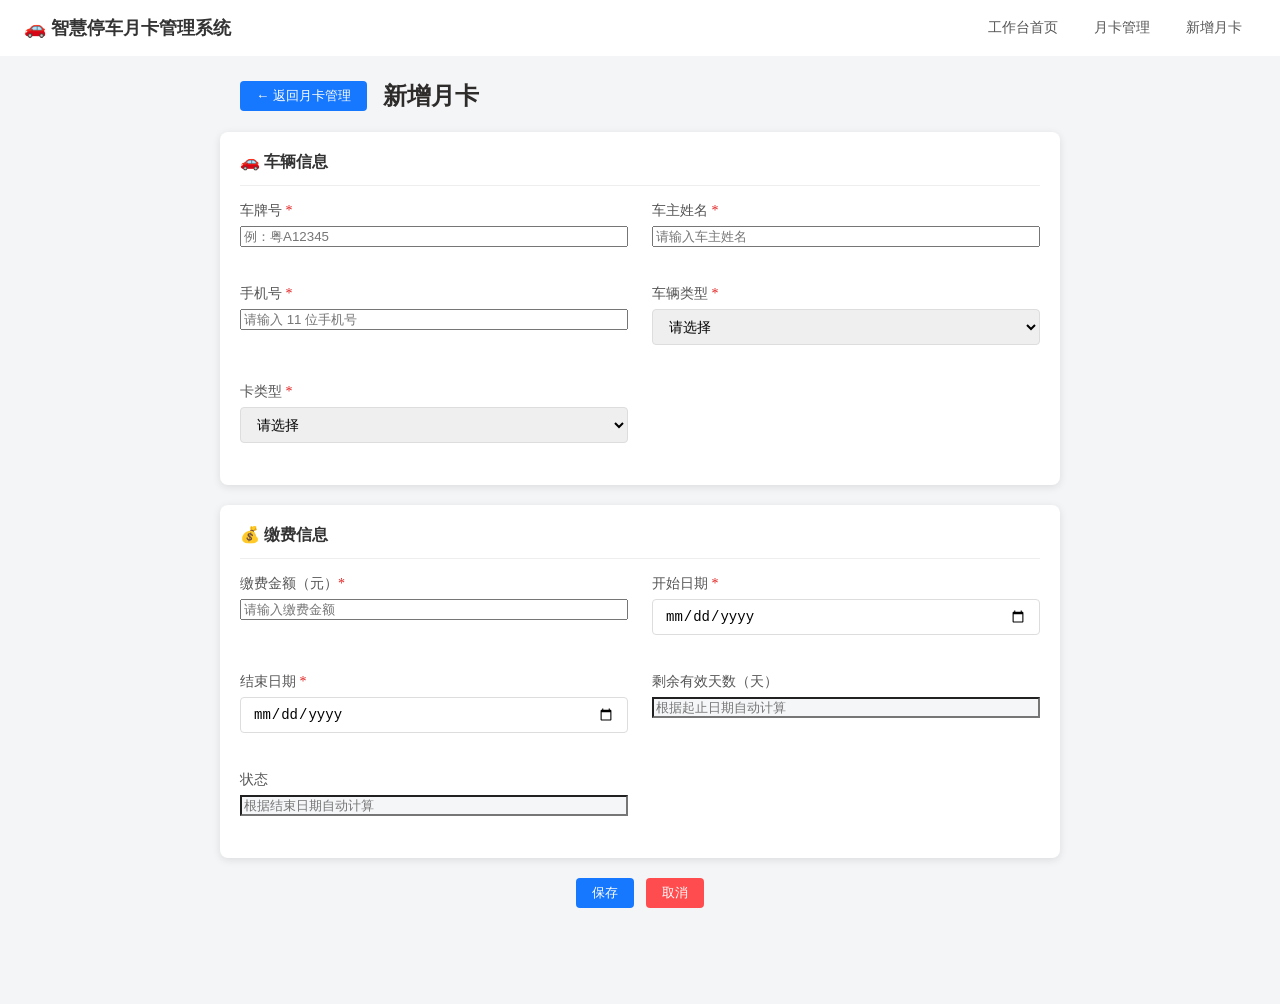
<file: addMonthCard.html>
<!DOCTYPE html>
<html lang="zh-CN">
<head>
    <meta charset="UTF-8">
    <meta name="viewport" content="width=device-width, initial-scale=1.0">
    <title>停车月卡管理系统 - 新增月卡</title>
    <link rel="stylesheet" href="css/style.css">
    <link rel="stylesheet" href="css/addMonthCard.css">
</head>
<body>
     <header class="topbar">
        <div class="logo">🚗 智慧停车月卡管理系统</div>
        <nav>
            <a href="index.html">工作台首页</a>
            <a href="monthCard.html" class="">月卡管理</a>
            <a href="addMonthCard.html">新增月卡</a>
        </nav>
    </header>
    <div class="form-page">
        <div class="page-head">
            <button type="button" class="btn btn-outline" id="btnBack">← 返回月卡管理</button>
            <h2 class="page-title" id="pageTitle">新增月卡</h2>
        </div>

        <form id="cardForm" onsubmit="return false;">
            <!-- 车辆信息表单卡片 -->
            <section class="form-card">
                <h3 class="form-card-title">🚗 车辆信息</h3>
                <div class="form-grid">
                    <div class="form-item">
                        <label>车牌号 <em>*</em></label>
                        <input id="plateNo" placeholder="例：粤A12345">
                        <span class="error-msg" id="err-plateNo"></span>
                    </div>
                    <div class="form-item">
                        <label>车主姓名 <em>*</em></label>
                        <input id="ownerName" placeholder="请输入车主姓名">
                        <span class="error-msg" id="err-ownerName"></span>
                    </div>
                    <div class="form-item">
                        <label>手机号 <em>*</em></label>
                        <input id="phone" maxlength="11" placeholder="请输入 11 位手机号">
                        <span class="error-msg" id="err-phone"></span>
                    </div>
                    <div class="form-item">
                        <label>车辆类型 <em>*</em></label>
                        <select id="vehicleType">
                            <option value="">请选择</option>
                            <option>小型汽车</option>
                            <option>大型汽车</option>
                            <option>新能源车</option>
                        </select>
                        <span class="error-msg" id="err-vehicleType"></span>
                    </div>
                    <div class="form-item">
                        <label>卡类型 <em>*</em></label>
                        <select id="cardType">
                            <option value="">请选择</option>
                            <option>月卡</option>
                            <option>季卡</option>
                            <option>半年卡</option>
                            <option>年卡</option>
                        </select>
                        <span class="error-msg" id="err-cardType"></span>
                    </div>
                </div>
            </section>

            <!-- 缴费信息表单卡片 -->
            <section class="form-card">
                <h3 class="form-card-title">💰 缴费信息</h3>
                <div class="form-grid">
                    <div class="form-item">
                        <label>缴费金额（元）<em>*</em></label>
                        <input id="payAmount" placeholder="请输入缴费金额">
                        <span class="error-msg" id="err-payAmount"></span>
                    </div>
                    <div class="form-item">
                        <label>开始日期 <em>*</em></label>
                        <input type="date" id="startDate">
                        <span class="error-msg" id="err-startDate"></span>
                    </div>
                    <div class="form-item">
                        <label>结束日期 <em>*</em></label>
                        <input type="date" id="endDate">
                        <span class="error-msg" id="err-endDate"></span>
                    </div>
                    <div class="form-item">
                        <label>剩余有效天数（天）</label>
                        <input id="remainDay" readonly placeholder="根据起止日期自动计算">
                        <span class="error-msg" id="err-remainDay"></span>
                    </div>
                    <div class="form-item">
                        <label>状态</label>
                        <input id="status" readonly placeholder="根据结束日期自动计算">
                        <span class="error-msg" id="err-status"></span>
                    </div>
                </div>
            </section>

            <!-- 底部操作按钮 -->
            <div class="form-actions">
                <button type="submit" class="btn btn-blue" id="btnSubmit">保存</button>
                <button type="button" class="btn btn-gray" id="btnCancel">取消</button>
            </div>
        </form>
    </div>

    
    <script src="js/indexScript.js"></script>
</body>
</html>
</file>
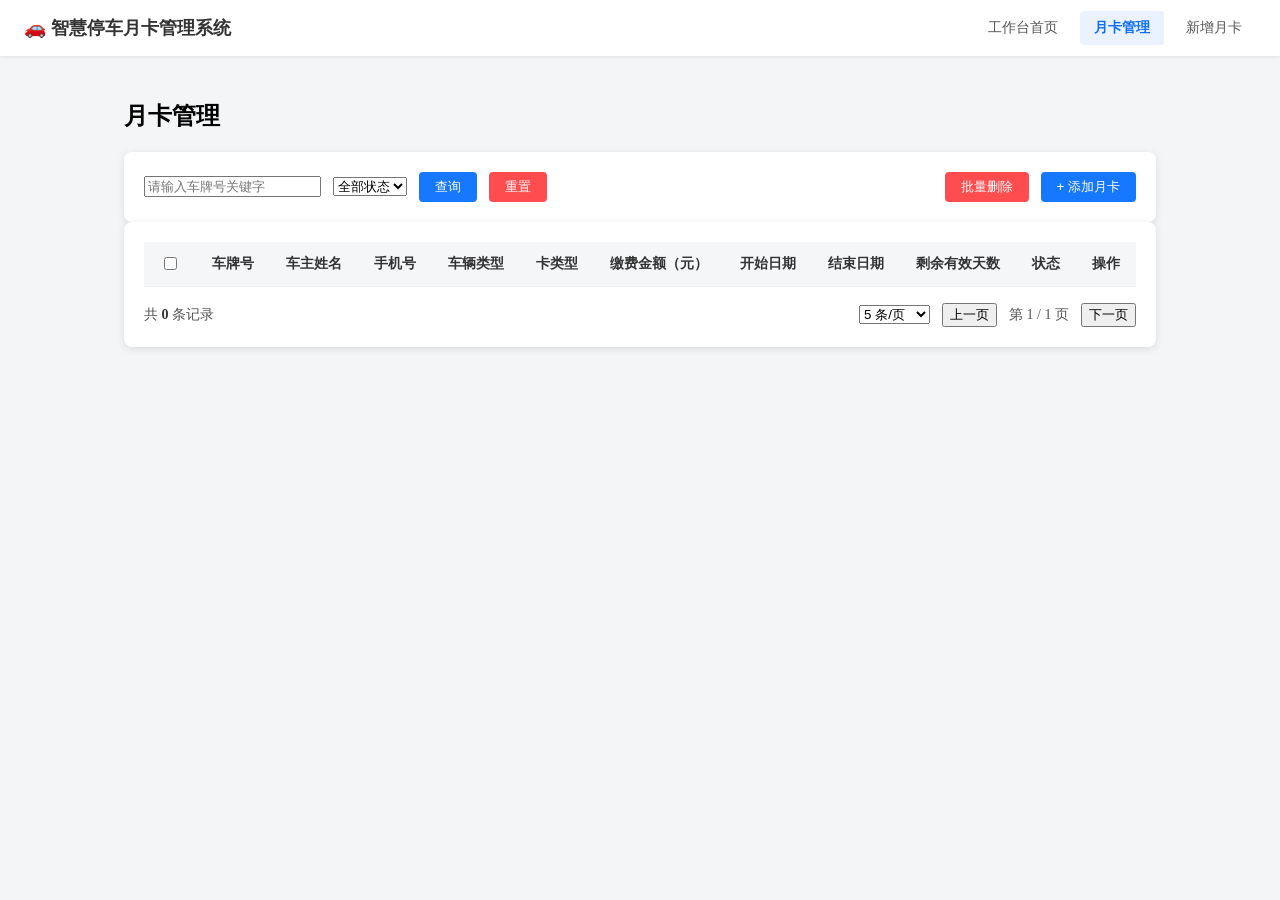
<file: monthCard.html>
<!DOCTYPE html>
<html lang="zh-CN">
<head>
    <meta charset="UTF-8">
    <meta name="viewport" content="width=device-width, initial-scale=1.0">
    <title>停车月卡管理系统 - 月卡管理</title>
    <link rel="stylesheet" href="css/style.css">
    <link rel="stylesheet" href="css/monthCard.css">
</head>
<body>
        <header class="topbar">
        <div class="logo">🚗 智慧停车月卡管理系统</div>
        <nav>
            <a href="index.html">工作台首页</a>
            <a href="monthCard.html" class="active">月卡管理</a>
            <a href="addMonthCard.html">新增月卡</a>
        </nav>
    </header>

    <main class="container">
        <h2 class="page-title">月卡管理</h2>

        <!-- 查询筛选区域 + 操作按钮 -->
        <section class="panel toolbar">
            <div class="filter-group">
                <input type="text" id="qPlateNo" placeholder="请输入车牌号关键字">
                <select id="qStatus">
                    <option value="">全部状态</option>
                    <option value="0">可用</option>
                    <option value="1">已过期</option>
                </select>
                <button type="button" class="btn btn-primary"  id="btnQuery">查询</button>
                <button type="button" class="btn" id="btnReset">重置</button>
            </div>
            <div class="action-group">
                <button type="button" class="btn btn-danger" id="btnBatchDelete">批量删除</button>
                <button type="button" class="btn btn-primary" id="btnAdd">+ 添加月卡</button>
            </div>
        </section>

        <!-- 月卡列表表格 + 分页组件 -->
        <section class="panel">
            <div class="table-wrap">
                <table>
                    <thead>
                        <tr>
                            <th><input type="checkbox" id="checkAll" title="全选"></th>
                            <th>车牌号</th>
                            <th>车主姓名</th>
                            <th>手机号</th>
                            <th>车辆类型</th>
                            <th>卡类型</th>
                            <th>缴费金额（元）</th>
                            <th>开始日期</th>
                            <th>结束日期</th>
                            <th>剩余有效天数</th>
                            <th>状态</th>
                            <th>操作</th>
                        </tr>
                    </thead>
                    <tbody id="tbody">
                        <!-- 表格数据由 js/monthCard.js 的 renderTable() 动态生成 -->
                    </tbody>
                </table>
            </div>

            <!-- 分页组件 -->
            <div class="pagination">
                <span class="pagination-total">共 <b id="totalCount">0</b> 条记录</span>
                <div class="pagination-controls">
                    <select id="pageSizeSelect">
                        <option value="5" selected>5 条/页</option>
                        <option value="10">10 条/页</option>
                    </select>
                    <button type="button" class="btn" id="btnPrev">上一页</button>
                    <span id="pageInfo">第 1 / 1 页</span>
                    <button type="button" class="btn" id="btnNext">下一页</button>
                </div>
            </div>
        </section>
    </main>

    <!-- 弹窗：查看 / 编辑 / 续费 三种模式共用 -->
    <div class="modal-mask" id="modalMask" hidden>
        <div class="modal">
            <div class="modal-header">
                <h3 id="modalTitle">查看月卡</h3>
                <button type="button" class="modal-close" id="btnModalClose" title="关闭">×</button>
            </div>
            <div class="modal-body">
                <div class="form-grid">
                    <div class="form-item">
                        <label>记录ID</label>
                        <input id="m-id" disabled>
                    </div>
                    <div class="form-item">
                        <label>车牌号 <em>*</em></label>
                        <input id="m-plateNo" placeholder="例：粤A12345">
                        <span class="error-msg" id="err-m-plateNo"></span>
                    </div>
                    <div class="form-item">
                        <label>车主姓名 <em>*</em></label>
                        <input id="m-ownerName" placeholder="请输入车主姓名">
                        <span class="error-msg" id="err-m-ownerName"></span>
                    </div>
                    <div class="form-item">
                        <label>手机号 <em>*</em></label>
                        <input id="m-phone" maxlength="11" placeholder="请输入 11 位手机号">
                        <span class="error-msg" id="err-m-phone"></span>
                    </div>
                    <div class="form-item">
                        <label>车辆类型 <em>*</em></label>
                        <select id="m-vehicleType">
                            <option value="">请选择</option>
                            <option>小型汽车</option>
                            <option>大型汽车</option>
                            <option>新能源车</option>
                        </select>
                        <span class="error-msg" id="err-m-vehicleType"></span>
                    </div>
                    <div class="form-item">
                        <label>卡类型 <em>*</em></label>
                        <select id="m-cardType">
                            <option value="">请选择</option>
                            <option>月卡</option>
                            <option>季卡</option>
                            <option>半年卡</option>
                            <option>年卡</option>
                        </select>
                        <span class="error-msg" id="err-m-cardType"></span>
                    </div>
                    <div class="form-item">
                        <label>缴费金额（元）<em>*</em></label>
                        <input id="m-payAmount" placeholder="请输入缴费金额">
                        <span class="error-msg" id="err-m-payAmount"></span>
                    </div>
                    <div class="form-item">
                        <label>开始日期 <em>*</em></label>
                        <input type="date" id="m-startDate">
                        <span class="error-msg" id="err-m-startDate"></span>
                    </div>
                    <div class="form-item">
                        <label>结束日期 <em>*</em></label>
                        <input type="date" id="m-endDate">
                        <span class="error-msg" id="err-m-endDate"></span>
                    </div>
                    <div class="form-item">
                        <label>剩余有效天数（天）</label>
                        <input id="m-remainDay" placeholder="自动计算，可手动修改">
                        <span class="error-msg" id="err-m-remainDay"></span>
                    </div>
                    <div class="form-item">
                        <label>状态</label>
                        <select id="m-status">
                            <option value="0">可用</option>
                            <option value="1">已过期</option>
                        </select>
                        <span class="error-msg" id="err-m-status"></span>
                    </div>
                </div>
            </div>
            <div class="modal-footer">
                <button type="button" class="btn" id="btnModalCancel">关闭</button>
                <button type="button" class="btn btn-primary" id="btnModalSave">保存</button>
            </div>
        </div>
    </div>
    <script src="js/monthCard.js"></script>
    <script src="js/monthCardQuery.js"></script>
    <script src="js/monthCardDelete.js"></script>

    
</body>
</html>
</file>
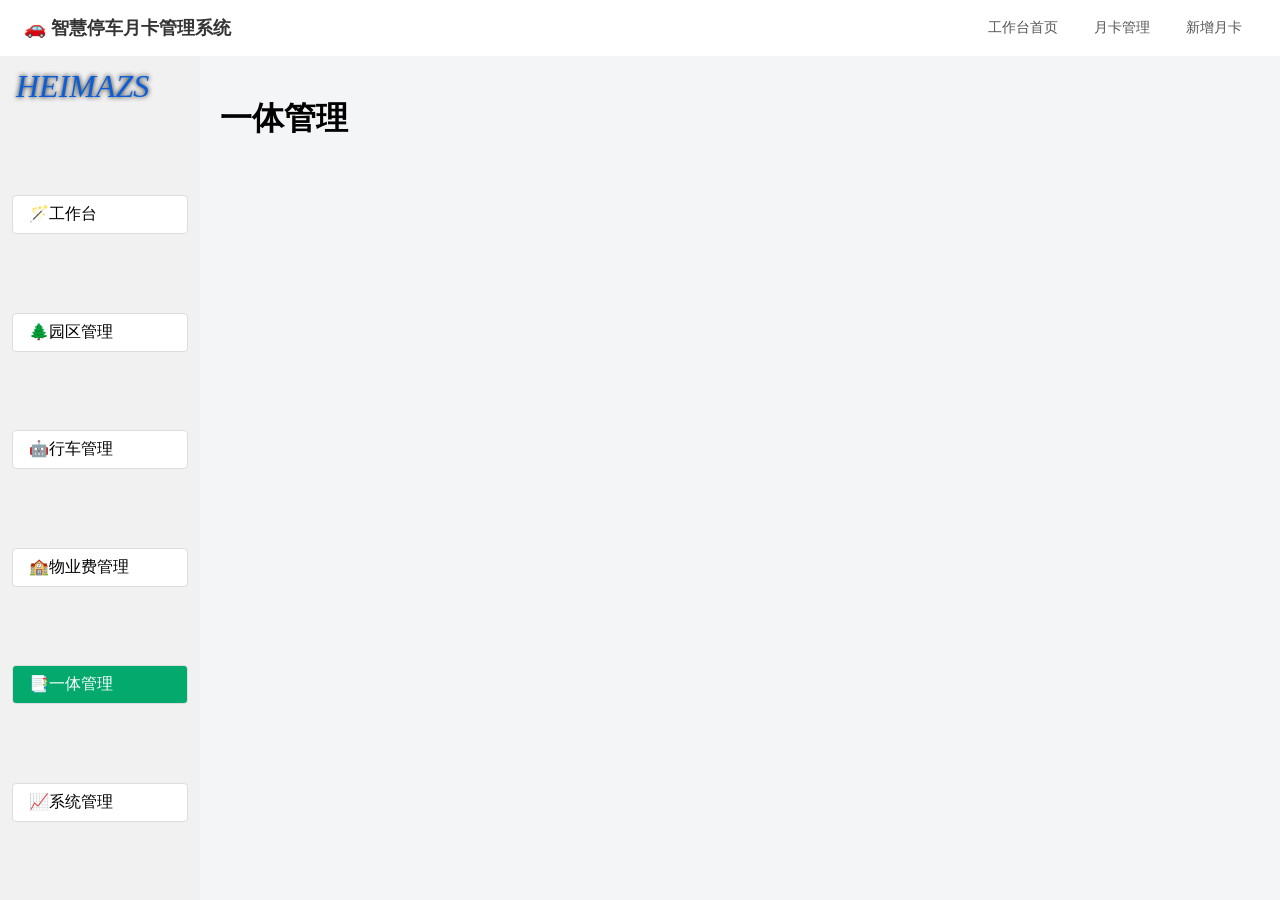
<file: unified.html>
<!DOCTYPE html>
<html lang="zh-CN">
<head>
    <meta charset="UTF-8">
    <meta name="viewport" content="width=device-width, initial-scale=1.0">
    <title>停车月卡管理系统 - 一体管理</title>
    <link rel="stylesheet" href="css/style.css">
</head>
<body>
    
    <header class="topbar">
        <div class="logo">🚗 智慧停车月卡管理系统</div>
        <nav>
            <a href="index.html">工作台首页</a>
            <a href="monthCard.html">月卡管理</a>
            <a href="addMonthCard.html">新增月卡</a>
        </nav>
    </header>

    <!-- 导航栏下方：侧边栏 + 内容区 -->
    <div class="below">
        <!-- 左侧边栏 -->
        <div class="sidebar-box">
            <div class="LiterA">HEIMAZS</div>
            <ul class="sidebar">
                <li><a href="index.html">🪄工作台</a></li>
            <li><a href="park.html">🌲园区管理</a></li>
            <li><a href="traffic.html">🤖行车管理</a></li>
            <li><a href="property.html">🏫物业费管理</a></li>
            <li><a href="unified.html" class="active">📑一体管理</a></li>
            <li><a href="system.html">📈系统管理</a></li>
            </ul>
        </div>

        <!-- 右侧内容区 -->
        <main class="content">
            <h1>一体管理</h1>
            <p></p>
        </main>
    </div>
</body>
</html>
</file>
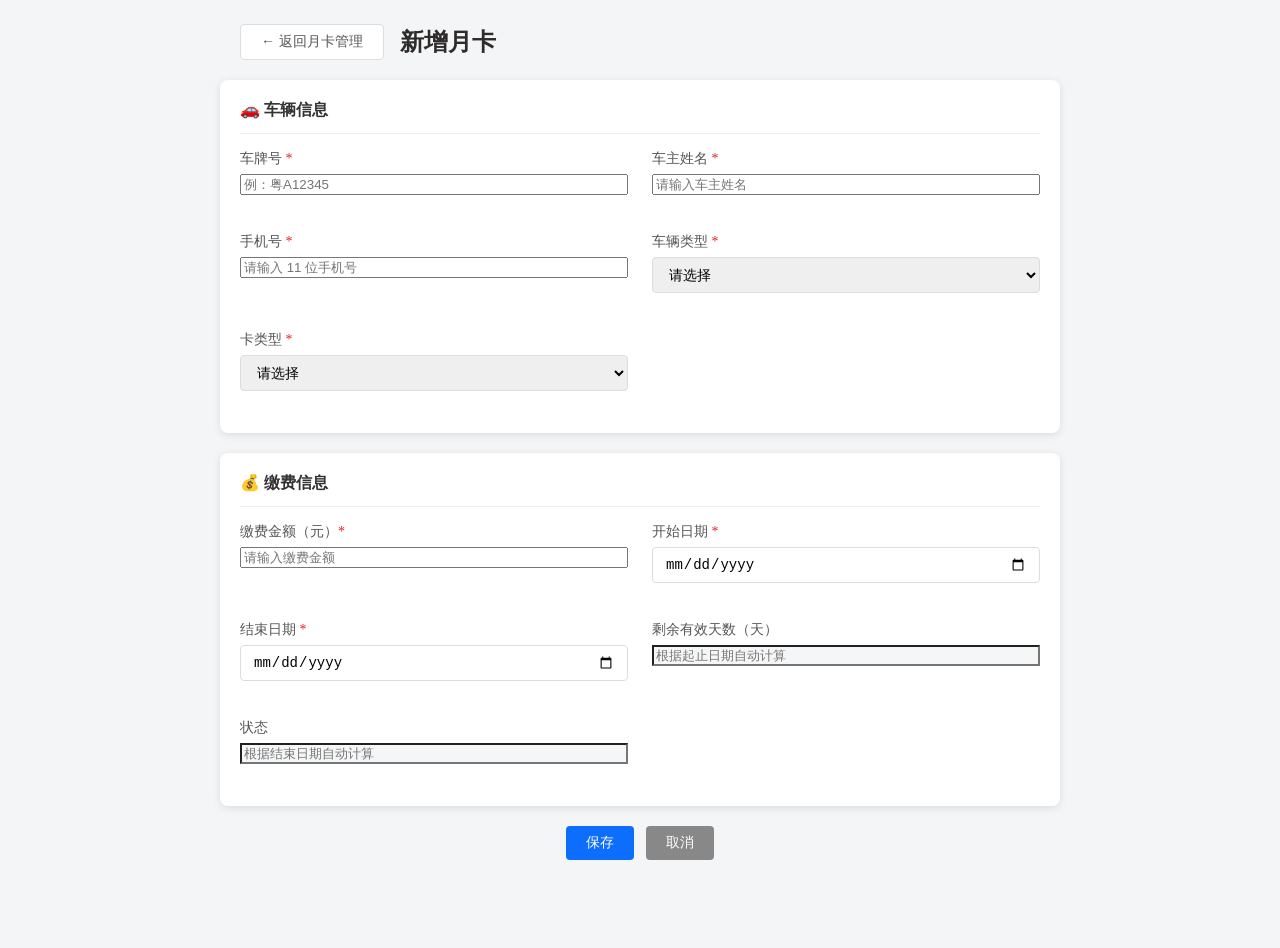
<file: webdevelop/addMonthCard.html>
<!DOCTYPE html>
<html lang="zh-CN">
<head>
    <meta charset="UTF-8">
    <meta name="viewport" content="width=device-width, initial-scale=1.0">
    <title>停车月卡管理系统 - 新增月卡</title>
    <link rel="stylesheet" href="css/style.css">
</head>
<body>
    <div class="form-page">
        <div class="page-head">
            <button type="button" class="btn btn-outline" id="btnBack">← 返回月卡管理</button>
            <h2 class="page-title" id="pageTitle">新增月卡</h2>
        </div>

        <form id="cardForm" onsubmit="return false;">
            <!-- 车辆信息表单卡片 -->
            <section class="form-card">
                <h3 class="form-card-title">🚗 车辆信息</h3>
                <div class="form-grid">
                    <div class="form-item">
                        <label>车牌号 <em>*</em></label>
                        <input id="plateNo" placeholder="例：粤A12345">
                        <span class="error-msg" id="err-plateNo"></span>
                    </div>
                    <div class="form-item">
                        <label>车主姓名 <em>*</em></label>
                        <input id="ownerName" placeholder="请输入车主姓名">
                        <span class="error-msg" id="err-ownerName"></span>
                    </div>
                    <div class="form-item">
                        <label>手机号 <em>*</em></label>
                        <input id="phone" maxlength="11" placeholder="请输入 11 位手机号">
                        <span class="error-msg" id="err-phone"></span>
                    </div>
                    <div class="form-item">
                        <label>车辆类型 <em>*</em></label>
                        <select id="vehicleType">
                            <option value="">请选择</option>
                            <option>小型汽车</option>
                            <option>大型汽车</option>
                            <option>新能源车</option>
                        </select>
                        <span class="error-msg" id="err-vehicleType"></span>
                    </div>
                    <div class="form-item">
                        <label>卡类型 <em>*</em></label>
                        <select id="cardType">
                            <option value="">请选择</option>
                            <option>月卡</option>
                            <option>季卡</option>
                            <option>半年卡</option>
                            <option>年卡</option>
                        </select>
                        <span class="error-msg" id="err-cardType"></span>
                    </div>
                </div>
            </section>

            <!-- 缴费信息表单卡片 -->
            <section class="form-card">
                <h3 class="form-card-title">💰 缴费信息</h3>
                <div class="form-grid">
                    <div class="form-item">
                        <label>缴费金额（元）<em>*</em></label>
                        <input id="payAmount" placeholder="请输入缴费金额">
                        <span class="error-msg" id="err-payAmount"></span>
                    </div>
                    <div class="form-item">
                        <label>开始日期 <em>*</em></label>
                        <input type="date" id="startDate">
                        <span class="error-msg" id="err-startDate"></span>
                    </div>
                    <div class="form-item">
                        <label>结束日期 <em>*</em></label>
                        <input type="date" id="endDate">
                        <span class="error-msg" id="err-endDate"></span>
                    </div>
                    <div class="form-item">
                        <label>剩余有效天数（天）</label>
                        <input id="remainDay" readonly placeholder="根据起止日期自动计算">
                        <span class="error-msg" id="err-remainDay"></span>
                    </div>
                    <div class="form-item">
                        <label>状态</label>
                        <input id="status" readonly placeholder="根据结束日期自动计算">
                        <span class="error-msg" id="err-status"></span>
                    </div>
                </div>
            </section>

            <!-- 底部操作按钮 -->
            <div class="form-actions">
                <button type="submit" class="btn btn-blue">保存</button>
                <button type="button" class="btn btn-gray">取消</button>
            </div>
        </form>
    </div>

    <!-- 脚本放在 body 末尾：等页面元素全部"出生"后再执行 -->
    <script src="js/indexScript.js"></script>
</body>
</html>
</file>
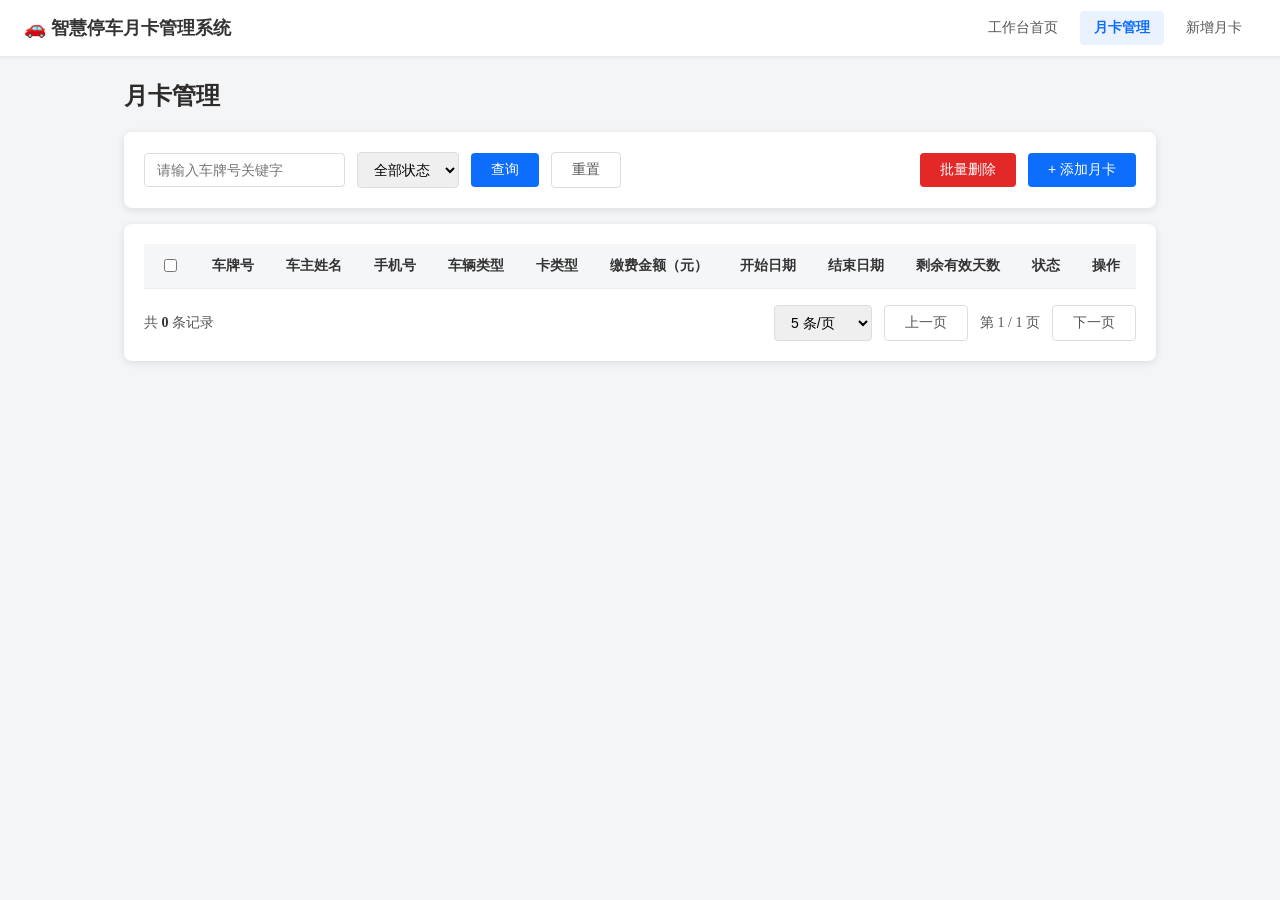
<file: webdevelop/monthCard.html>
<!DOCTYPE html>
<html lang="zh-CN">
<head>
    <meta charset="UTF-8">
    <meta name="viewport" content="width=device-width, initial-scale=1.0">
    <title>停车月卡管理系统 - 月卡管理</title>
    <link rel="stylesheet" href="css/style.css">
</head>
<body>
        <header class="topbar">
        <div class="logo">🚗 智慧停车月卡管理系统</div>
        <nav>
            <a href="index.html">工作台首页</a>
            <a href="monthCard.html" class="active">月卡管理</a>
            <a href="addMonthCard.html">新增月卡</a>
        </nav>
    </header>

    <main class="container">
        <h2 class="page-title">月卡管理</h2>

        <!-- 查询筛选区域 + 操作按钮 -->
        <section class="panel toolbar">
            <div class="filter-group">
                <input type="text" id="qPlateNo" placeholder="请输入车牌号关键字">
                <select id="qStatus">
                    <option value="">全部状态</option>
                    <option value="0">可用</option>
                    <option value="1">已过期</option>
                </select>
                <button type="button" class="btn btn-primary" id="btnQuery">查询</button>
                <button type="button" class="btn" id="btnReset">重置</button>
            </div>
            <div class="action-group">
                <button type="button" class="btn btn-danger" id="btnBatchDelete">批量删除</button>
                <button type="button" class="btn btn-primary" id="btnAdd">+ 添加月卡</button>
            </div>
        </section>

        <!-- 月卡列表表格 + 分页组件 -->
        <section class="panel">
            <div class="table-wrap">
                <table>
                    <thead>
                        <tr>
                            <th><input type="checkbox" id="checkAll" title="全选"></th>
                            <th>车牌号</th>
                            <th>车主姓名</th>
                            <th>手机号</th>
                            <th>车辆类型</th>
                            <th>卡类型</th>
                            <th>缴费金额（元）</th>
                            <th>开始日期</th>
                            <th>结束日期</th>
                            <th>剩余有效天数</th>
                            <th>状态</th>
                            <th>操作</th>
                        </tr>
                    </thead>
                    <tbody id="tbody">
                        <!-- 表格数据由 js/monthCard.js 的 renderTable() 动态生成 -->
                    </tbody>
                </table>
            </div>

            <!-- 分页组件 -->
            <div class="pagination">
                <span class="pagination-total">共 <b id="totalCount">0</b> 条记录</span>
                <div class="pagination-controls">
                    <select id="pageSizeSelect">
                        <option value="5" selected>5 条/页</option>
                        <option value="10">10 条/页</option>
                    </select>
                    <button type="button" class="btn" id="btnPrev">上一页</button>
                    <span id="pageInfo">第 1 / 1 页</span>
                    <button type="button" class="btn" id="btnNext">下一页</button>
                </div>
            </div>
        </section>
    </main>

    <!-- 弹窗：查看 / 编辑 / 续费 三种模式共用 -->
    <div class="modal-mask" id="modalMask" hidden>
        <div class="modal">
            <div class="modal-header">
                <h3 id="modalTitle">查看月卡</h3>
                <button type="button" class="modal-close" id="btnModalClose" title="关闭">×</button>
            </div>
            <div class="modal-body">
                <div class="form-grid">
                    <div class="form-item">
                        <label>记录ID</label>
                        <input id="m-id" disabled>
                    </div>
                    <div class="form-item">
                        <label>车牌号 <em>*</em></label>
                        <input id="m-plateNo" placeholder="例：粤A12345">
                        <span class="error-msg" id="err-m-plateNo"></span>
                    </div>
                    <div class="form-item">
                        <label>车主姓名 <em>*</em></label>
                        <input id="m-ownerName" placeholder="请输入车主姓名">
                        <span class="error-msg" id="err-m-ownerName"></span>
                    </div>
                    <div class="form-item">
                        <label>手机号 <em>*</em></label>
                        <input id="m-phone" maxlength="11" placeholder="请输入 11 位手机号">
                        <span class="error-msg" id="err-m-phone"></span>
                    </div>
                    <div class="form-item">
                        <label>车辆类型 <em>*</em></label>
                        <select id="m-vehicleType">
                            <option value="">请选择</option>
                            <option>小型汽车</option>
                            <option>大型汽车</option>
                            <option>新能源车</option>
                        </select>
                        <span class="error-msg" id="err-m-vehicleType"></span>
                    </div>
                    <div class="form-item">
                        <label>卡类型 <em>*</em></label>
                        <select id="m-cardType">
                            <option value="">请选择</option>
                            <option>月卡</option>
                            <option>季卡</option>
                            <option>半年卡</option>
                            <option>年卡</option>
                        </select>
                        <span class="error-msg" id="err-m-cardType"></span>
                    </div>
                    <div class="form-item">
                        <label>缴费金额（元）<em>*</em></label>
                        <input id="m-payAmount" placeholder="请输入缴费金额">
                        <span class="error-msg" id="err-m-payAmount"></span>
                    </div>
                    <div class="form-item">
                        <label>开始日期 <em>*</em></label>
                        <input type="date" id="m-startDate">
                        <span class="error-msg" id="err-m-startDate"></span>
                    </div>
                    <div class="form-item">
                        <label>结束日期 <em>*</em></label>
                        <input type="date" id="m-endDate">
                        <span class="error-msg" id="err-m-endDate"></span>
                    </div>
                    <div class="form-item">
                        <label>剩余有效天数（天）</label>
                        <input id="m-remainDay" placeholder="自动计算，可手动修改">
                        <span class="error-msg" id="err-m-remainDay"></span>
                    </div>
                    <div class="form-item">
                        <label>状态</label>
                        <select id="m-status">
                            <option value="0">可用</option>
                            <option value="1">已过期</option>
                        </select>
                        <span class="error-msg" id="err-m-status"></span>
                    </div>
                </div>
            </div>
            <div class="modal-footer">
                <button type="button" class="btn" id="btnModalCancel">关闭</button>
                <button type="button" class="btn btn-primary" id="btnModalSave">保存</button>
            </div>
        </div>
    </div>
    
</body>
</html>
</file>
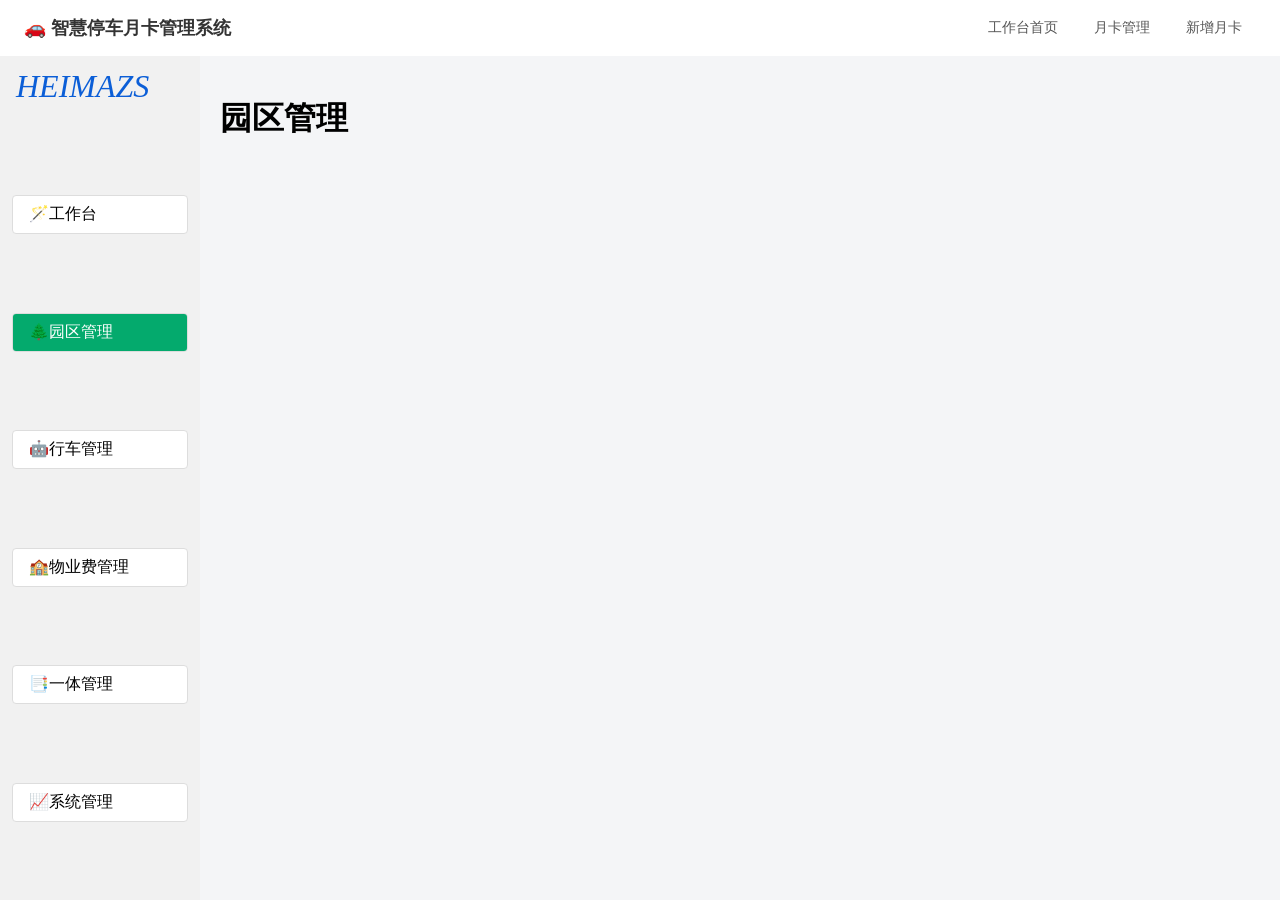
<file: webdevelop/park.html>
<!DOCTYPE html>
<html lang="zh-CN">
<head>
    <meta charset="UTF-8">
    <meta name="viewport" content="width=device-width, initial-scale=1.0">
    <title>停车月卡管理系统 - 园区管理</title>
    <link rel="stylesheet" href="css/style.css">
</head>
<body>
    <!-- 顶部导航栏 -->
    <header class="topbar">
        <div class="logo">🚗 智慧停车月卡管理系统</div>
        <nav>
            <a href="index.html">工作台首页</a>
            <a href="monthCard.html">月卡管理</a>
            <a href="addMonthCard.html">新增月卡</a>
        </nav>
    </header>

    <!-- 导航栏下方：侧边栏 + 内容区 -->
    <div class="below">
        <!-- 左侧边栏 -->
         
            
        <div class="sidebar-box">
            <div class="LiterA">HEIMAZS</div>
            <ul class="sidebar">
                <li><a href="index.html">🪄工作台</a></li>
                <li><a href="park.html" class="active">🌲园区管理</a></li>
                <li><a href="traffic.html">🤖行车管理</a></li>
                <li><a href="property.html">🏫物业费管理</a></li>
                <li><a href="unified.html">📑一体管理</a></li>
                <li><a href="system.html">📈系统管理</a></li>
            </ul>
        </div>
        


        <!-- 右侧内容区 -->
        <main class="content">
            <h1>园区管理</h1>
            <p></p>
        </main>
    </div>
</body>
</html>
</file>
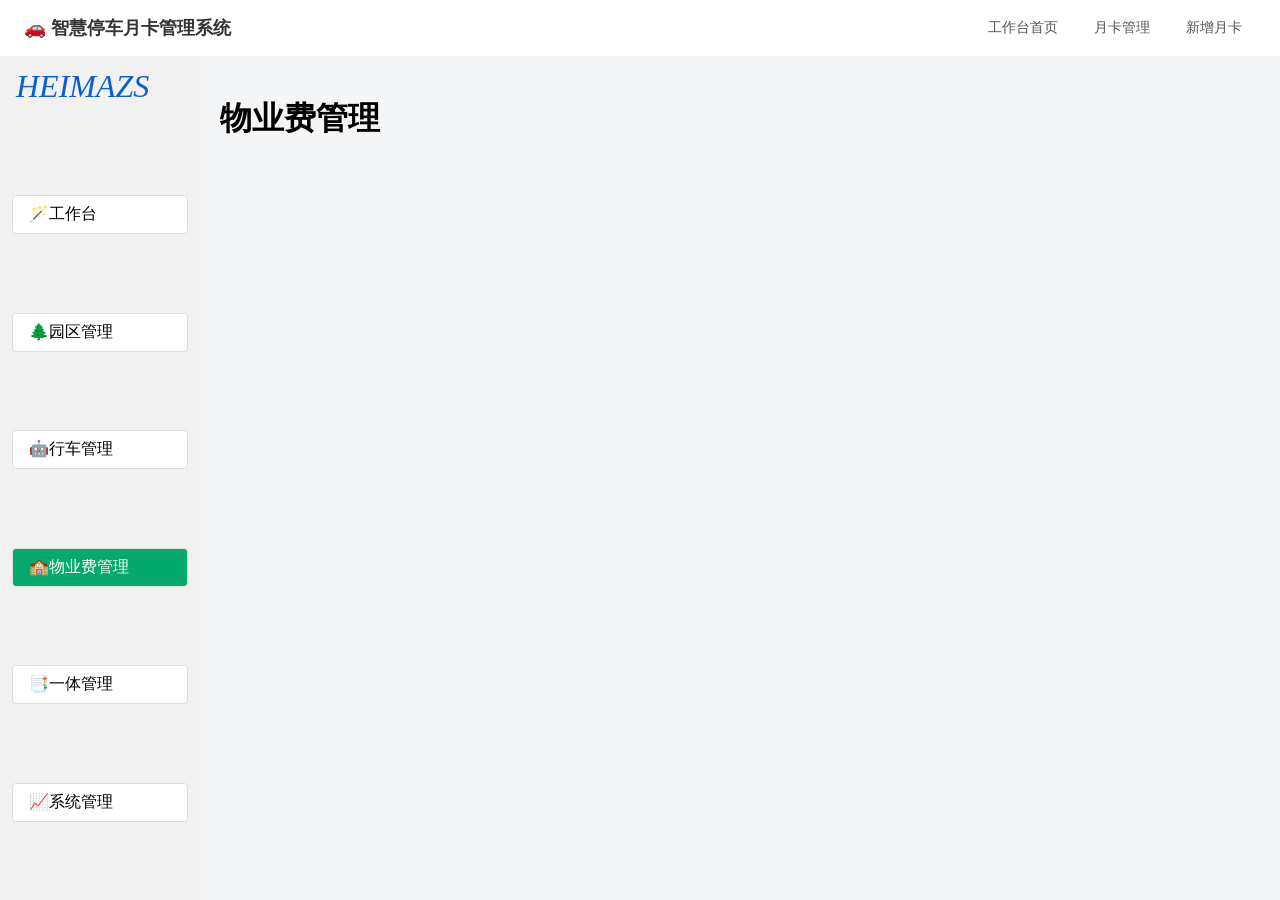
<file: webdevelop/property.html>
<!DOCTYPE html>
<html lang="zh-CN">
<head>
    <meta charset="UTF-8">
    <meta name="viewport" content="width=device-width, initial-scale=1.0">
    <title>停车月卡管理系统 - 物业费管理</title>
    <link rel="stylesheet" href="css/style.css">
</head>
<body>
    <!-- 顶部导航栏 -->
    <header class="topbar">
        <div class="logo">🚗 智慧停车月卡管理系统</div>
        <nav>
            <a href="index.html">工作台首页</a>
            <a href="monthCard.html">月卡管理</a>
            <a href="addMonthCard.html">新增月卡</a>
        </nav>
    </header>

    <!-- 导航栏下方：侧边栏 + 内容区 -->
    <div class="below">
        <!-- 左侧边栏 -->
        <div class="sidebar-box">
            <div class="LiterA">HEIMAZS</div>
            <ul class="sidebar">
                <li><a href="index.html">🪄工作台</a></li>
            <li><a href="park.html">🌲园区管理</a></li>
            <li><a href="traffic.html">🤖行车管理</a></li>
            <li><a href="property.html" class="active">🏫物业费管理</a></li>
            <li><a href="unified.html">📑一体管理</a></li>
            <li><a href="system.html">📈系统管理</a></li>
            </ul>
        </div>

        <!-- 右侧内容区 -->
        <main class="content">
            <h1>物业费管理</h1>
            <p></p>
        </main>
    </div>
</body>
</html>
</file>
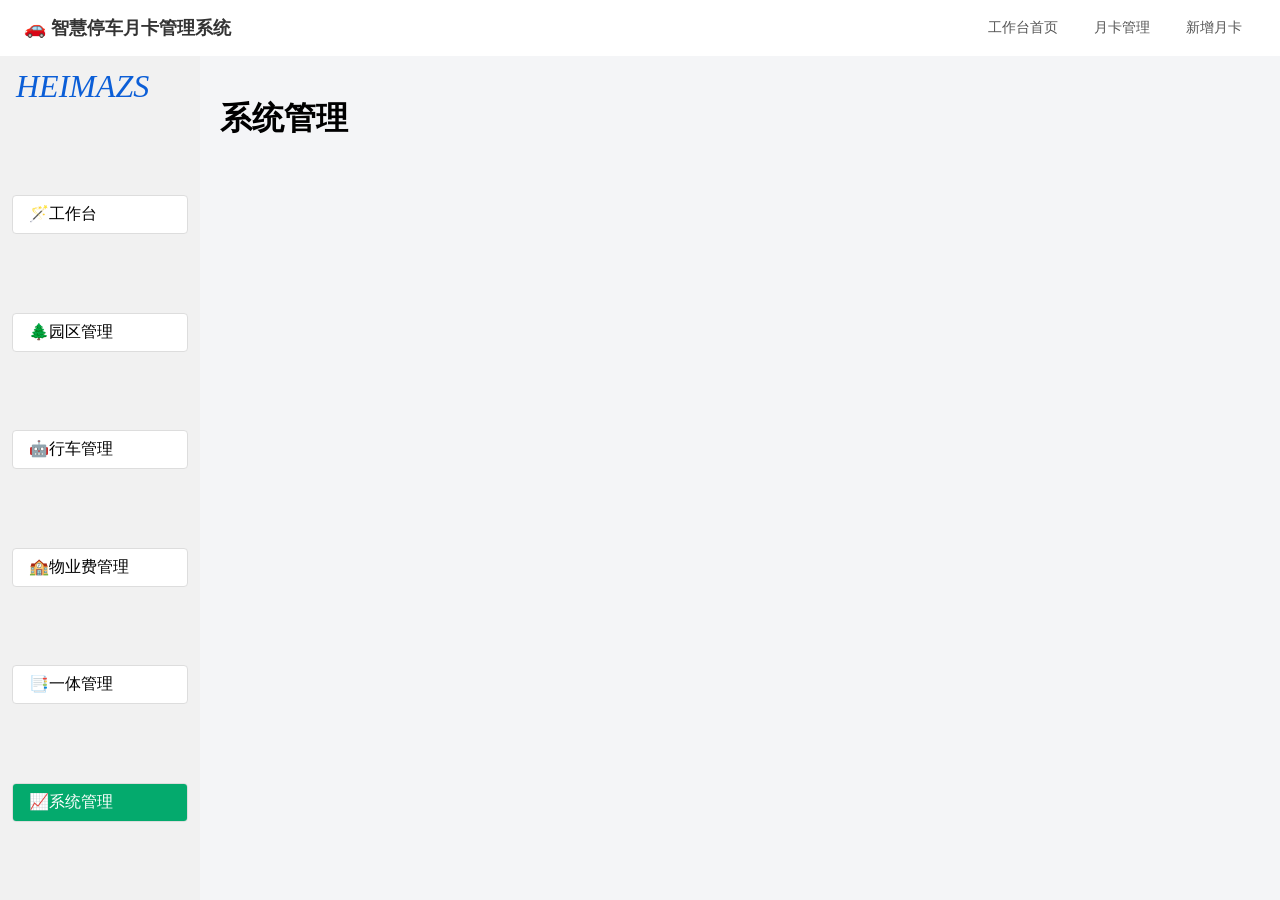
<file: webdevelop/system.html>
<!DOCTYPE html>
<html lang="zh-CN">
<head>
    <meta charset="UTF-8">
    <meta name="viewport" content="width=device-width, initial-scale=1.0">
    <title>停车月卡管理系统 - 系统管理</title>
    <link rel="stylesheet" href="css/style.css">
</head>
<body>
    <!-- 顶部导航栏 -->
    <header class="topbar">
        <div class="logo">🚗 智慧停车月卡管理系统</div>
        <nav>
            <a href="index.html">工作台首页</a>
            <a href="monthCard.html">月卡管理</a>
            <a href="addMonthCard.html">新增月卡</a>
        </nav>
    </header>

    <!-- 导航栏下方：侧边栏 + 内容区 -->
    <div class="below">
        <!-- 左侧边栏 -->
        <div class="sidebar-box">
            <div class="LiterA">HEIMAZS</div>
            <ul class="sidebar">
                <li><a href="index.html">🪄工作台</a></li>
            <li><a href="park.html">🌲园区管理</a></li>
            <li><a href="traffic.html">🤖行车管理</a></li>
            <li><a href="property.html">🏫物业费管理</a></li>
            <li><a href="unified.html">📑一体管理</a></li>
            <li><a href="system.html" class="active">📈系统管理</a></li>
            </ul>
        </div>

        <!-- 右侧内容区 -->
        <main class="content">
            <h1>系统管理</h1>
            <p></p>
        </main>
    </div>
</body>
</html>
</file>
<file: css/style.css>
/* 全局  */
body {
    margin: 0;
    min-height: 100vh;
    display: flex;
    flex-direction: column;
    background-color: #f4f5f7;
}

/*  顶部导航栏 */
.topbar {
    display: flex;
    align-items: center;
    justify-content: space-between;   /* logo 靠左，导航靠右 */
    height: 56px;
    padding: 0 24px;
    background-color: #fff;
    box-shadow: 0 1px 4px rgba(0, 0, 0, 0.08);
}

.topbar .logo {
    font-size: 18px;
    font-weight: bold;
    color: #333;
}

.topbar nav {
    display: flex;
    gap: 8px;
}

.topbar nav a {
    padding: 8px 14px;
    border-radius: 4px;
    color: #555;
    font-size: 14px;
    text-decoration: none;
}

.topbar nav a:hover {
    color: #0d6efd;
    background-color: #f0f4ff;
}

.topbar nav a.active {
    color: #0d6efd;
    font-weight: bold;
    background-color: #eaf1ff;
}

/*  导航栏下方：侧边栏 + 内容区  */
.below {
    flex: 1;
    display: flex;
}

/*  左侧边栏  */
/* 侧边栏容器：标题 + 菜单 */
.sidebar-box {
    display: flex;
    flex-direction: column;
    width: 200px;
    background-color: #f1f1f1;
}

/* 侧边栏标题 */
.LiterA {
    font-style: oblique;
    font-size: xx-large;
    color: #0b5ed7;
    font-weight: 400;
    padding: 12px 16px;
    text-shadow:0 0 5px #080808;
}



.sidebar {
    width: 200px;
    list-style-type: none;
    margin: 0;
    padding: 0;
    background-color: #f1f1f1;
    display: flex;
    flex-direction: column;
    justify-content: space-evenly;
}

/* 在侧边栏容器里时，菜单填满标题下方的剩余高度 */
.sidebar-box .sidebar {
    flex: 1;
}

/* 每个菜单项一个独立小方框 */
.sidebar li {
    border: 1px solid #ddd;
    border-radius: 4px;
    margin: 0 12px;          /* 与侧边栏左右边缘留缝 */
    background-color: #fff;  /* 白底方框，从灰背景上跳出来 */
}

.sidebar a {
    display: block;
    color: #000;
    padding: 8px 16px;
    text-decoration: none;
    border-radius: 3px;      /* 悬停/高亮底色跟着圆角，不露方角 */
}

/* 菜单里的图标：与文字垂直居中对齐 */
.sidebar a img {
    width: 16px;
    height: 16px;
    vertical-align: middle;
    margin-right: 6px;
}

/* 鼠标悬停 */
.sidebar a:hover {
    background-color: #555;
    color: white;
}

/* 当前页面高亮（写在 hover 后面，保证悬停时高亮项不变色） */
.sidebar a.active {
    background-color: #04aa6d;
    color: white;
}

/*  右侧内容区  */
.content {
    flex: 1;
    padding: 20px;
    background-color: #f4f5f7;
}

/*  统计卡片  */
.stats {
    display: flex;
    gap: 20px;   /* 卡片之间的间距 */
}

/* 卡片皮肤：.card 和 .panel 是同一种皮肤的两个名字，共用一个规则 */
.card,
.panel {
    background-color: #fff;
    border-radius: 8px;
    padding: 20px;
    box-shadow: 0 2px 8px rgba(0, 0, 0, 0.1);
}

/* 统计卡片专用：等宽平分 + 内容居中 */
.stat-card {
    flex: 1;
    text-align: center;
}

/* 大卡片：给未来的内容预留高度 */
.card-lg {
    min-height: 420px;
}

.card .number {
    font-size: 36px;
    font-weight: bold;
    color: #333;
}

.card .label {
    margin-top: 8px;
    color: #888;
}
</file>
<file: css/addMonthCard.css>
/*  表单页（新增月卡等） */
.form-page {
    min-height: 100vh;
    background-color: #f4f5f7;
    padding: 24px;
}

/* 页头：返回按钮 + 标题，居中限宽 */
.page-head {
    display: flex;
    align-items: center;
    gap: 16px;
    max-width: 800px;
    margin: 0 auto 20px;
}

.page-title {
    margin: 0;
    color: #2e2b2b;
}

/* 表单卡片 */
.form-card {
    max-width: 800px;
    margin: 0 auto 20px;   /* 水平居中，卡片之间留间距 */
    background-color: #fff;
    border-radius: 8px;
    padding: 20px;
    box-shadow: 0 2px 8px rgba(0, 0, 0, 0.1);
}

.form-card-title {
    margin: 0 0 16px;
    font-size: 16px;
    color: #333;
    padding-bottom: 12px;
    border-bottom: 1px solid #eee;  /* 标题下的分隔线 */
}

/* 表单栅格：CSS Grid 两列 */
.form-grid {
    display: grid;
    grid-template-columns: 1fr 1fr;  /* 两列等宽 */
    gap: 16px 24px;                  /* 行距 16px，列距 24px */
}

.form-item {
    display: flex;
    flex-direction: column;
    gap: 6px;
}

.form-item label {
    font-size: 14px;
    color: #555;
}

/* 必填的红色星号 */
.form-item label em {
    color: #e32828;
    font-style: normal;   /* em 默认斜体，星号不需要斜 */
}


/* 只读 / 禁用输入框：浅灰底，暗示"不可编辑" */
.form-item input[readonly],
.form-item input[disabled] {
    background-color: #f5f6f8;
    color: #888;
}

/* 错误提示：平时空着但占住高度，出错时填字不会引起布局跳动 */
.error-msg {
    min-height: 16px;
    font-size: 12px;
    color: #e32828;
}

/* 底部按钮行 */
.form-actions {
    max-width: 800px;
    margin: 0 auto;
    display: flex;
    gap: 12px;
    justify-content: center;
}

/*  通用输入控件：文本框 / 日期框 / 下拉框  */
/* 按"类型"精筛：input[type="text"] 只命中文本框 */
input[type="text"],
input[type="date"],
input[type="number"],
select {
    padding: 8px 12px;
    border: 1px solid #ddd;
    border-radius: 4px;
    font-size: 14px;
}

input[type="text"]:focus,
input[type="date"]:focus,
input[type="number"]:focus,
select:focus {
    outline: none;
    border-color: #04aa6d;
}

/* 返回月卡管理按钮 */
#btnBack {
  background-color: #1677ff;      /* 蓝色 */
  color: #fff;
  border: none;
  border-radius: 4px;
  padding: 6px 16px;
  cursor: pointer;
}
#btnBack:hover {
  background-color: #4096ff;   /* 蓝色加深 */
}
/* 保存按钮 */
#btnSubmit {
  background-color: #1677ff;      /* 蓝色 */
  color: #fff;
  border: none;
  border-radius: 4px;
  padding: 6px 16px;
  cursor: pointer;
}
#btnSubmit:hover {
  background-color: #4096ff;   /* 蓝色加深 */
}
/* 取消按钮 */
#btnCancel {
  background-color: #ff4d4f;      /* 红色 */
  color: #fff;
  border: none;
  border-radius: 4px;
  padding: 6px 16px;
  cursor: pointer;
}

#btnCancel:hover {
  background-color: #ff7875;   /* 红色变浅 */
}
</file>
<file: css/monthCard.css>
/*  月卡管理页 */
.container {
    max-width: 1200px;
    margin: 0 auto;
    padding: 24px;
}

.container .page-title {
    margin-bottom: 20px;
}

/* 面板式工具栏：筛选在左、操作在右 */
.panel.toolbar {
    display: flex;
    justify-content: space-between;
    align-items: center;
    flex-wrap: wrap;
    gap: 16px;
}

.filter-group,
.action-group {
    display: flex;
    align-items: center;
    gap: 12px;
}

/* 表格容器：12 列太宽时横向滚动，不撑破卡片 */
.table-wrap {
    overflow-x: auto;
}

.table-wrap table {
    width: 100%;
    border-collapse: collapse;
    font-size: 14px;
}

.table-wrap th,
.table-wrap td {
    padding: 12px 16px;
    text-align: left;
    border-bottom: 1px solid #eee;
    white-space: nowrap;   /* 单元格文字不换行 */
}

.table-wrap th {
    background-color: #f5f6f8;
    color: #333;
}

.table-wrap tbody tr:hover {
    background-color: #f8f9fa;  /* 整行悬停高亮 */
}

/* 分页组件 */
.pagination {
    display: flex;
    justify-content: space-between;
    align-items: center;
    flex-wrap: wrap;
    gap: 12px;
    margin-top: 16px;
    font-size: 14px;
    color: #555;
}

.pagination-controls {
    display: flex;
    align-items: center;
    gap: 12px;
}

.pagination-total b {
    color: #333;
}

/*  弹窗（modal）  */
/* 半透明遮罩：fixed 定位盖住整个视口，弹窗在视口居中 */
.modal-mask {
    position: fixed;
    top: 0;
    left: 0;
    right: 0;
    bottom: 0;
    background-color: rgba(0, 0, 0, 0.45);
    display: flex;
    align-items: center;
    justify-content: center;
    z-index: 100;
}

/* 关键：hidden 属性的"不显示"会被上面的 display:flex 覆盖，
   必须写回一条显式规则，弹窗才能默认隐藏 */
.modal-mask[hidden] {
    display: none;
}

.modal {
    width: 640px;
    max-width: 90vw;      /* 小屏幕时不超过屏宽的 90% */
    max-height: 85vh;
    display: flex;
    flex-direction: column;
    background-color: #fff;
    border-radius: 8px;
}

.modal-header {
    display: flex;
    justify-content: space-between;
    align-items: center;
    padding: 16px 20px;
    border-bottom: 1px solid #eee;
}

.modal-header h3 {
    margin: 0;
    font-size: 16px;
    color: #333;
}

.modal-close {
    border: none;
    background: none;
    font-size: 22px;
    line-height: 1;
    color: #999;
    cursor: pointer;
}

.modal-close:hover {
    color: #333;
}

.modal-body {
    padding: 20px;
    overflow-y: auto;   /* 表单太长时弹窗内部滚动 */
}

.modal-footer {
    display: flex;
    justify-content: flex-end;
    gap: 12px;
    padding: 16px 20px;
    border-top: 1px solid #eee;
}
/* 查询和重置按钮 */
#btnQuery {
  background-color: #1677ff;      /* 蓝色 */
  color: #fff;
  border: none;
  border-radius: 4px;
  padding: 6px 16px;
  cursor: pointer;
}

#btnReset {
  background-color: #ff4d4f;      /* 红色 */
  color: #fff;
  border: none;
  border-radius: 4px;
  padding: 6px 16px;
  cursor: pointer;
}
/* 批量删除和添加月卡按钮 */
#btnAdd {
  background-color: #1677ff;      /* 蓝色 */
  color: #fff;
  border: none;
  border-radius: 4px;
  padding: 6px 16px;
  cursor: pointer;
}

#btnBatchDelete {
  background-color: #ff4d4f;      /* 红色 */
  color: #fff;
  border: none;
  border-radius: 4px;
  padding: 6px 16px;
  cursor: pointer;
}
#btnQuery:hover {
  background-color: #4096ff;   /* 蓝色加深 */
}

#btnReset:hover {
  background-color: #ff7875;   /* 红色变浅 */
}
#btnAdd:hover {
  background-color: #4096ff;   /* 蓝色加深 */
}

#btnBactchDelete:hover {
  background-color: #ff7875;   /* 红色变浅 */
}
</file>
<file: webdevelop/css/style.css>
/* ========== 全局 ========== */
body {
    margin: 0;
    min-height: 100vh;
    display: flex;
    flex-direction: column;
    background-color: #f4f5f7;
}

/* ========== 顶部导航栏 ========== */
.topbar {
    display: flex;
    align-items: center;
    justify-content: space-between;   /* logo 靠左，导航靠右 */
    height: 56px;
    padding: 0 24px;
    background-color: #fff;
    box-shadow: 0 1px 4px rgba(0, 0, 0, 0.08);
}

.topbar .logo {
    font-size: 18px;
    font-weight: bold;
    color: #333;
}

.topbar nav {
    display: flex;
    gap: 8px;
}

.topbar nav a {
    padding: 8px 14px;
    border-radius: 4px;
    color: #555;
    font-size: 14px;
    text-decoration: none;
}

.topbar nav a:hover {
    color: #0d6efd;
    background-color: #f0f4ff;
}

.topbar nav a.active {
    color: #0d6efd;
    font-weight: bold;
    background-color: #eaf1ff;
}

/* ========== 导航栏下方：侧边栏 + 内容区 ========== */
.below {
    flex: 1;
    display: flex;
}

/* ========== 左侧边栏 ========== */
/* 侧边栏容器：标题 + 菜单 */
.sidebar-box {
    display: flex;
    flex-direction: column;
    width: 200px;
    background-color: #f1f1f1;
}

/* 侧边栏标题 */
.LiterA {
    font-style: oblique;
    font-size: xx-large;
    color: #0b5ed7;
    font-weight: 400;
    padding: 12px 16px;
}



.sidebar {
    width: 200px;
    list-style-type: none;
    margin: 0;
    padding: 0;
    background-color: #f1f1f1;
    display: flex;
    flex-direction: column;
    justify-content: space-evenly;
}

/* 在侧边栏容器里时，菜单填满标题下方的剩余高度 */
.sidebar-box .sidebar {
    flex: 1;
}

/* 每个菜单项一个独立小方框 */
.sidebar li {
    border: 1px solid #ddd;
    border-radius: 4px;
    margin: 0 12px;          /* 与侧边栏左右边缘留缝 */
    background-color: #fff;  /* 白底方框，从灰背景上跳出来 */
}

.sidebar a {
    display: block;
    color: #000;
    padding: 8px 16px;
    text-decoration: none;
    border-radius: 3px;      /* 悬停/高亮底色跟着圆角，不露方角 */
}

/* 菜单里的图标：与文字垂直居中对齐 */
.sidebar a img {
    width: 16px;
    height: 16px;
    vertical-align: middle;
    margin-right: 6px;
}

/* 鼠标悬停 */
.sidebar a:hover {
    background-color: #555;
    color: white;
}

/* 当前页面高亮（写在 hover 后面，保证悬停时高亮项不变色） */
.sidebar a.active {
    background-color: #04aa6d;
    color: white;
}

/* ========== 右侧内容区 ========== */
.content {
    flex: 1;
    padding: 20px;
    background-color: #f4f5f7;
}

/* ========== 统计卡片 ========== */
.stats {
    display: flex;
    gap: 20px;   /* 卡片之间的间距 */
}

/* 卡片皮肤：.card 和 .panel 是同一种皮肤的两个名字，共用一个规则 */
.card,
.panel {
    background-color: #fff;
    border-radius: 8px;
    padding: 20px;
    box-shadow: 0 2px 8px rgba(0, 0, 0, 0.1);
}

/* 统计卡片专用：等宽平分 + 内容居中 */
.stat-card {
    flex: 1;
    text-align: center;
}

/* 大卡片：给未来的内容预留高度 */
.card-lg {
    min-height: 420px;
}

.card .number {
    font-size: 36px;
    font-weight: bold;
    color: #333;
}

.card .label {
    margin-top: 8px;
    color: #888;
}

/* ========== 行车管理：搜索卡片 ========== */
.trafficContent {
    display: flex;
    gap: 20px;
    flex-wrap: wrap;       /* 窗口变窄时搜索项自动换行 */
    margin-bottom: 24px;   /* 和下面的表格区拉开距离 */
}

/* 一个"标签+输入框"的组合：标签在左、输入框在右 */
.field {
    display: flex;
    align-items: center;
    gap: 8px;
}

.field label {
    font-size: 14px;
    color: #1a1717;
}

/* ========== 按钮 ========== */
/* 按钮底座：通用外观。默认就是"白底灰边"的次要按钮，
   所以 重置/上一页/关闭 这类按钮只挂 .btn 就够 */
.btn {
    display: inline-block;
    padding: 8px 20px;
    border: 1px solid #ddd;
    border-radius: 4px;
    text-decoration: none;  /* 针对 a 去掉下划线 */
    cursor: pointer;
    font-size: 14px;
    background-color: #fff;
    color: #555;
}

.btn:hover {
    background-color: #f0f0f0;
}

/* 彩色按钮的公共部分：去边框、白字 */
.btn-blue, .btn-gray, .btn-red, .btn-primary, .btn-danger {
    border: none;
    color: #fff;
}

/* 蓝色（主操作）：btn-blue 和 btn-primary 是同一个蓝色的两个名字 */
.btn-blue, .btn-primary {
    background-color: #0d6efd;
}

.btn-blue:hover, .btn-primary:hover {
    background-color: #0b5ed7;
}

/* 灰色（次要操作） */
.btn-gray {
    background-color: #888;
}

.btn-gray:hover {
    background-color: #707070;
}

/* 红色（危险操作：删除等） */
.btn-red, .btn-danger {
    background-color: #e32828;
}

.btn-red:hover, .btn-danger:hover {
    background-color: #c02020;
}

/* flex 行里推到最右端 */
.push-right {
    margin-left: auto;
}
/* ========== 数据表格 ========== */
.data-table {
    width: 100%;                 /* 占满卡片宽度 */
    border-collapse: collapse;   /* 相邻单元格的边框合并成一条线 */
    table-layout: fixed;         /* 8 列等宽平分，不受内容长短影响 */
}

.data-table th,
.data-table td {
    padding: 12px 16px;          /* 格子里文字的呼吸空间 */
    text-align: left;
    border-bottom: 1px solid #eee;
}

.data-table th {
    background-color: #f5f6f8;   /* 表头浅灰底 */
    color: #333;
}

/* ========== 表格上方的工具栏 ========== */
.toolbar {
    display: flex;
    gap: 12px;
    margin-bottom: 16px;
}

/* ========== 表单页（新增月卡等） ========== */
.form-page {
    min-height: 100vh;
    background-color: #f4f5f7;
    padding: 24px;
}

/* 页头：返回按钮 + 标题，居中限宽 */
.page-head {
    display: flex;
    align-items: center;
    gap: 16px;
    max-width: 800px;
    margin: 0 auto 20px;
}

.page-title {
    margin: 0;
    color: #2e2b2b;
}

/* 表单卡片 */
.form-card {
    max-width: 800px;
    margin: 0 auto 20px;   /* 水平居中，卡片之间留间距 */
    background-color: #fff;
    border-radius: 8px;
    padding: 20px;
    box-shadow: 0 2px 8px rgba(0, 0, 0, 0.1);
}

.form-card-title {
    margin: 0 0 16px;
    font-size: 16px;
    color: #333;
    padding-bottom: 12px;
    border-bottom: 1px solid #eee;  /* 标题下的分隔线 */
}

/* 表单栅格：CSS Grid 两列 */
.form-grid {
    display: grid;
    grid-template-columns: 1fr 1fr;  /* 两列等宽 */
    gap: 16px 24px;                  /* 行距 16px，列距 24px */
}

.form-item {
    display: flex;
    flex-direction: column;
    gap: 6px;
}

.form-item label {
    font-size: 14px;
    color: #555;
}

/* 必填的红色星号 */
.form-item label em {
    color: #e32828;
    font-style: normal;   /* em 默认斜体，星号不需要斜 */
}


/* 只读 / 禁用输入框：浅灰底，暗示"不可编辑" */
.form-item input[readonly],
.form-item input[disabled] {
    background-color: #f5f6f8;
    color: #888;
}

/* 错误提示：平时空着但占住高度，出错时填字不会引起布局跳动 */
.error-msg {
    min-height: 16px;
    font-size: 12px;
    color: #e32828;
}

/* 底部按钮行 */
.form-actions {
    max-width: 800px;
    margin: 0 auto;
    display: flex;
    gap: 12px;
    justify-content: center;
}

/* ========== 通用输入控件：文本框 / 日期框 / 下拉框 ========== */
/* 按"类型"精筛：input[type="text"] 只命中文本框，不会误伤 checkbox */
input[type="text"],
input[type="date"],
input[type="number"],
select {
    padding: 8px 12px;
    border: 1px solid #ddd;
    border-radius: 4px;
    font-size: 14px;
}

input[type="text"]:focus,
input[type="date"]:focus,
input[type="number"]:focus,
select:focus {
    outline: none;
    border-color: #04aa6d;
}

/* ========== 月卡管理页 ========== */
.container {
    max-width: 1200px;
    margin: 0 auto;
    padding: 24px;
}

.container .page-title {
    margin-bottom: 20px;
}

/* 面板式工具栏：筛选在左、操作在右 */
.panel.toolbar {
    display: flex;
    justify-content: space-between;
    align-items: center;
    flex-wrap: wrap;
    gap: 16px;
}

.filter-group,
.action-group {
    display: flex;
    align-items: center;
    gap: 12px;
}

/* 表格容器：12 列太宽时横向滚动，不撑破卡片 */
.table-wrap {
    overflow-x: auto;
}

.table-wrap table {
    width: 100%;
    border-collapse: collapse;
    font-size: 14px;
}

.table-wrap th,
.table-wrap td {
    padding: 12px 16px;
    text-align: left;
    border-bottom: 1px solid #eee;
    white-space: nowrap;   /* 单元格文字不换行 */
}

.table-wrap th {
    background-color: #f5f6f8;
    color: #333;
}

.table-wrap tbody tr:hover {
    background-color: #f8f9fa;  /* 整行悬停高亮 */
}

/* 分页组件 */
.pagination {
    display: flex;
    justify-content: space-between;
    align-items: center;
    flex-wrap: wrap;
    gap: 12px;
    margin-top: 16px;
    font-size: 14px;
    color: #555;
}

.pagination-controls {
    display: flex;
    align-items: center;
    gap: 12px;
}

.pagination-total b {
    color: #333;
}

/* ========== 弹窗（modal） ========== */
/* 半透明遮罩：fixed 定位盖住整个视口，弹窗在视口居中 */
.modal-mask {
    position: fixed;
    top: 0;
    left: 0;
    right: 0;
    bottom: 0;
    background-color: rgba(0, 0, 0, 0.45);
    display: flex;
    align-items: center;
    justify-content: center;
    z-index: 100;
}

/* 关键：hidden 属性的"不显示"会被上面的 display:flex 覆盖，
   必须写回一条显式规则，弹窗才能默认隐藏 */
.modal-mask[hidden] {
    display: none;
}

.modal {
    width: 640px;
    max-width: 90vw;      /* 小屏幕时不超过屏宽的 90% */
    max-height: 85vh;
    display: flex;
    flex-direction: column;
    background-color: #fff;
    border-radius: 8px;
}

.modal-header {
    display: flex;
    justify-content: space-between;
    align-items: center;
    padding: 16px 20px;
    border-bottom: 1px solid #eee;
}

.modal-header h3 {
    margin: 0;
    font-size: 16px;
    color: #333;
}

.modal-close {
    border: none;
    background: none;
    font-size: 22px;
    line-height: 1;
    color: #999;
    cursor: pointer;
}

.modal-close:hover {
    color: #333;
}

.modal-body {
    padding: 20px;
    overflow-y: auto;   /* 表单太长时弹窗内部滚动 */
}

.modal-footer {
    display: flex;
    justify-content: flex-end;
    gap: 12px;
    padding: 16px 20px;
    border-top: 1px solid #eee;
}
</file>
